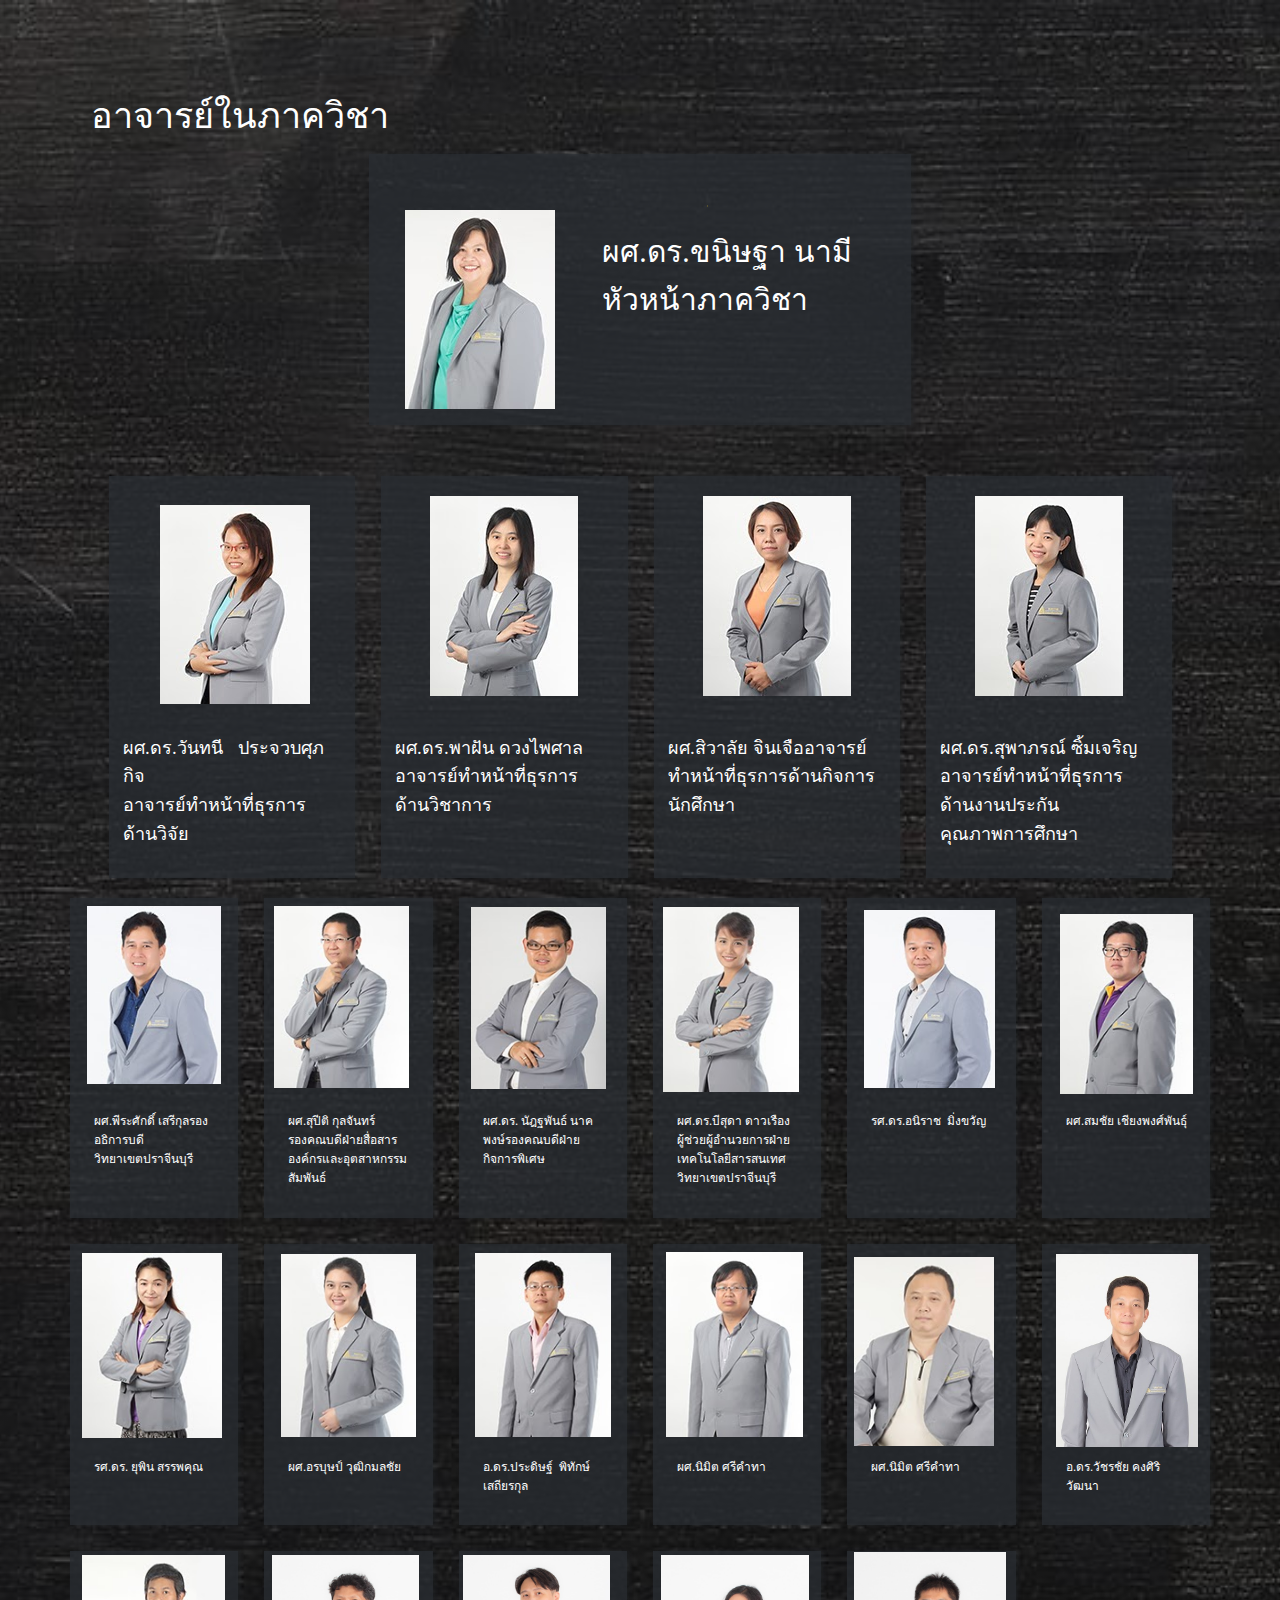
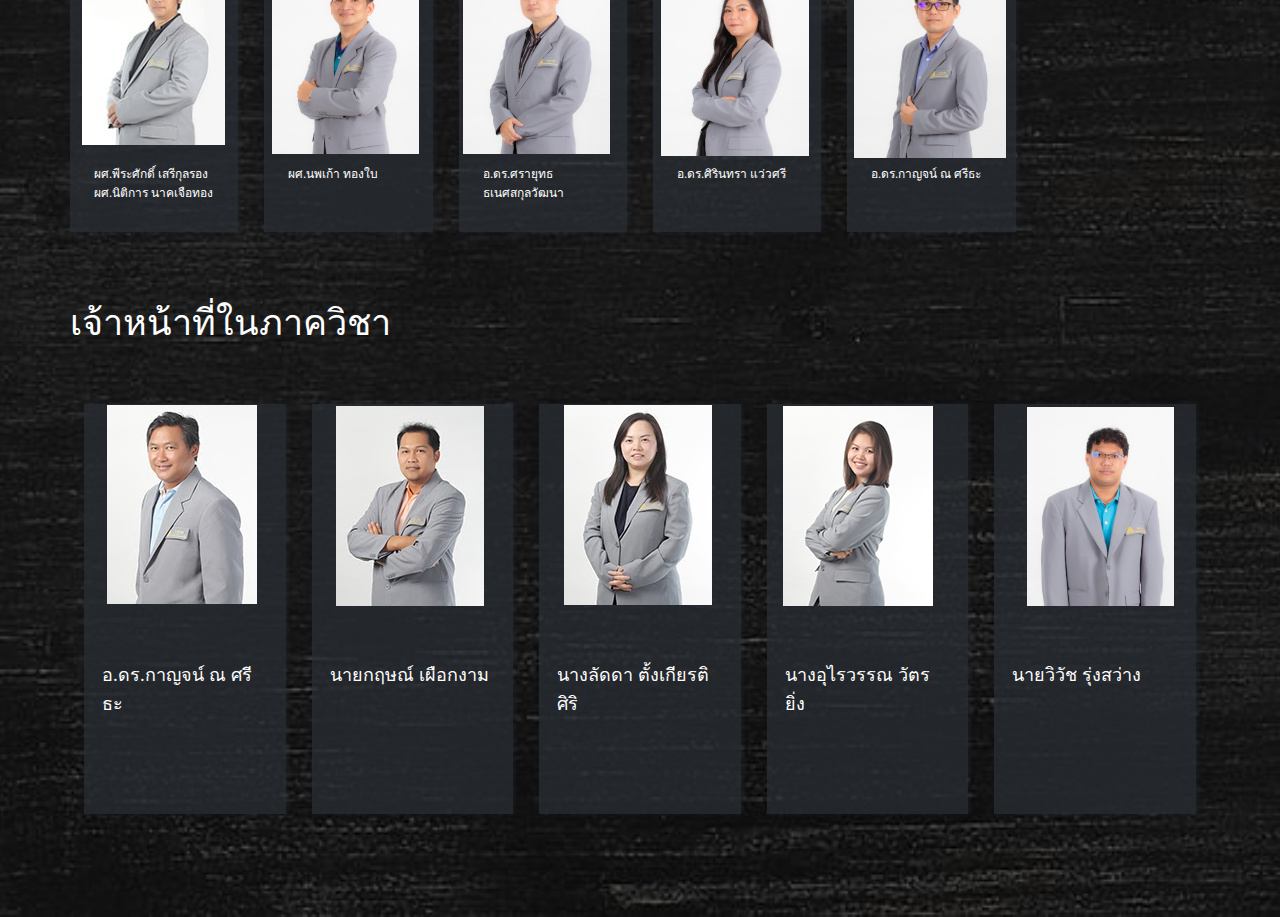
<file: index.html>
<!DOCTYPE html>
<html style="font-size: 16px;" lang="en"><head>
    <meta name="viewport" content="width=device-width, initial-scale=1.0">
    <meta charset="utf-8">
    <meta name="keywords" content="​We champion the bold to achieve the extraordinary, We canhelp you, Projects, ​About Our Company, ​How We Help People, ​Brand, experiences and radical collaboration, ​Join us">
    <meta name="description" content="">
    <title>Page 5</title>
    <link rel="stylesheet" href="nicepage.css" media="screen">
<link rel="stylesheet" href="Page-5.css" media="screen">
    <script class="u-script" type="text/javascript" src="jquery.js" defer=""></script>
    <script class="u-script" type="text/javascript" src="nicepage.js" defer=""></script>
    <meta name="generator" content="Nicepage 5.19.3, nicepage.com">
    <link id="u-theme-google-font" rel="stylesheet" href="https://fonts.googleapis.com/css?family=Roboto:100,100i,300,300i,400,400i,500,500i,700,700i,900,900i|Open+Sans:300,300i,400,400i,500,500i,600,600i,700,700i,800,800i">
    
    
    
    <script type="application/ld+json">{
		"@context": "http://schema.org",
		"@type": "Organization",
		"name": ""
}</script>
    <meta name="theme-color" content="#478ac9">
    <meta property="og:title" content="Page 5">
    <meta property="og:type" content="website">
  <meta data-intl-tel-input-cdn-path="intlTelInput/"></head>
  <body data-path-to-root="./" class="u-body u-xl-mode" data-lang="en"> 
    <section class="u-align-center u-clearfix u-image u-shading u-section-1" id="carousel_c146" data-image-width="1600" data-image-height="1067">
      <div class="u-clearfix u-sheet u-sheet-1">
        <p class="u-text u-text-default u-text-1"> อาจารย์ในภาควิชา&nbsp;</p>
        <div class="u-list u-list-1">
          <div class="u-repeater u-repeater-1">
            <div class="u-container-style u-list-item u-opacity u-opacity-75 u-palette-5-dark-3 u-repeater-item u-list-item-1">
              <div class="u-container-layout u-similar-container u-container-layout-1">
                <div class="u-container-style u-group u-group-1">
                  <div class="u-container-layout u-container-layout-2"><span class="u-icon u-icon-circle u-text-palette-3-base u-icon-1"><svg class="u-svg-link" preserveAspectRatio="xMidYMin slice" viewBox="0 0 268.832 268.832" style=""><use xmlns:xlink="http://www.w3.org/1999/xlink" xlink:href="#svg-4b54"></use></svg><svg class="u-svg-content" viewBox="0 0 268.832 268.832" x="0px" y="0px" id="svg-4b54" style="enable-background:new 0 0 268.832 268.832;"><g><path d="M265.171,125.577l-80-80c-4.881-4.881-12.797-4.881-17.678,0c-4.882,4.882-4.882,12.796,0,17.678l58.661,58.661H12.5   c-6.903,0-12.5,5.597-12.5,12.5c0,6.902,5.597,12.5,12.5,12.5h213.654l-58.659,58.661c-4.882,4.882-4.882,12.796,0,17.678   c2.44,2.439,5.64,3.661,8.839,3.661s6.398-1.222,8.839-3.661l79.998-80C270.053,138.373,270.053,130.459,265.171,125.577z"></path>
</g></svg></span>
                    <p class="u-text u-text-2"> ผศ.ดร.ขนิษฐา นามี<br>หัวหน้าภาควิชา
                    </p>
                  </div>
                </div>
              </div>
            </div>
          </div>
        </div>
        <img class="u-image u-image-default u-preserve-proportions u-image-1" src="images/11.jpg" alt="" data-image-width="150" data-image-height="199">
        <div class="u-list u-list-2">
          <div class="u-repeater u-repeater-2">
            <div class="u-container-style u-list-item u-opacity u-opacity-75 u-palette-5-dark-3 u-repeater-item u-list-item-2">
              <div class="u-container-layout u-similar-container u-container-layout-3">
                <p class="u-text u-text-3"> ผศ.ดร.วันทนี&nbsp; &nbsp;ประจวบศุภกิจ<br>อาจารย์ทำหน้าที่ธุรการ<br>ด้านวิจัย
                </p>
              </div>
            </div>
            <div class="u-container-style u-list-item u-opacity u-opacity-75 u-palette-5-dark-3 u-repeater-item u-list-item-3">
              <div class="u-container-layout u-similar-container u-container-layout-4">
                <p class="u-text u-text-4"> ผศ.ดร.พาฝัน ดวงไพศาลอาจารย์ทำหน้าที่ธุรการ<br>ด้านวิชาการ<br>
                </p>
              </div>
            </div>
            <div class="u-container-style u-list-item u-opacity u-opacity-75 u-palette-5-dark-3 u-repeater-item u-list-item-4">
              <div class="u-container-layout u-similar-container u-container-layout-5">
                <p class="u-text u-text-5"> ผศ.สิวาลัย จินเจืออาจารย์ทำหน้าที่ธุรการด้านกิจการนักศึกษา</p>
              </div>
            </div>
            <div class="u-container-style u-list-item u-opacity u-opacity-75 u-palette-5-dark-3 u-repeater-item u-list-item-5">
              <div class="u-container-layout u-similar-container u-container-layout-6">
                <p class="u-text u-text-6"> ผศ.ดร.สุพาภรณ์ ซิ้มเจริญอาจารย์ทำหน้าที่ธุรการ<br>ด้านงานประกัน<br>คุณภาพการศึกษา
                </p>
              </div>
            </div>
          </div>
        </div>
        <img class="u-image u-image-default u-preserve-proportions u-image-2" src="images/Untitled.jpg" alt="" data-image-width="150" data-image-height="199">
        <img class="u-image u-image-default u-preserve-proportions u-image-3" src="images/image4.png" alt="" data-image-width="148" data-image-height="200">
        <img class="u-image u-image-default u-preserve-proportions u-image-4" src="images/Untitled2.jpg" alt="" data-image-width="148" data-image-height="200">
        <img class="u-image u-image-default u-preserve-proportions u-image-5" src="images/image6.png" alt="" data-image-width="148" data-image-height="200">
        <div class="u-expanded-width u-list u-list-3">
          <div class="u-repeater u-repeater-3">
            <div class="u-container-style u-list-item u-opacity u-opacity-75 u-palette-5-dark-3 u-repeater-item u-list-item-6">
              <div class="u-container-layout u-similar-container u-container-layout-7">
                <p class="u-text u-text-default u-text-7"> ผศ.พีระศักดิ์ เสรีกุลรองอธิการบดี<br>วิทยาเขตปราจีนบุรี
                </p>
              </div>
            </div>
            <div class="u-container-style u-list-item u-opacity u-opacity-75 u-palette-5-dark-3 u-repeater-item u-list-item-7">
              <div class="u-container-layout u-similar-container u-container-layout-8">
                <p class="u-text u-text-default u-text-8"> ผศ.สุปีติ กุลจันทร์<br>รองคณบดีฝ่ายสื่อสารองค์กรและอุตสาหกรรมสัมพันธ์
                </p>
              </div>
            </div>
            <div class="u-container-style u-list-item u-opacity u-opacity-75 u-palette-5-dark-3 u-repeater-item u-list-item-8">
              <div class="u-container-layout u-similar-container u-container-layout-9">
                <p class="u-text u-text-default u-text-9"> ผศ.ดร. นัฎฐพันธ์ นาคพงษ์รองคณบดีฝ่ายกิจการพิเศษ</p>
              </div>
            </div>
            <div class="u-container-style u-list-item u-opacity u-opacity-75 u-palette-5-dark-3 u-repeater-item u-list-item-9">
              <div class="u-container-layout u-similar-container u-container-layout-10">
                <p class="u-text u-text-default u-text-10"> ผศ.ดร.บีสุดา ดาวเรือง<br>ผู้ช่วยผู้อำนวยการฝ่ายเทคโนโลยีสารสนเทศ วิทยาเขตปราจีนบุรี
                </p>
              </div>
            </div>
            <div class="u-container-style u-list-item u-opacity u-opacity-75 u-palette-5-dark-3 u-repeater-item u-list-item-10">
              <div class="u-container-layout u-similar-container u-container-layout-11">
                <p class="u-text u-text-default u-text-11"> รศ.ดร.อนิราช&nbsp; มิ่งขวัญ</p>
              </div>
            </div>
            <div class="u-container-style u-list-item u-opacity u-opacity-75 u-palette-5-dark-3 u-repeater-item u-list-item-11">
              <div class="u-container-layout u-similar-container u-container-layout-12">
                <p class="u-text u-text-default u-text-12"> ผศ.สมชัย เชียงพงศ์พันธุ์</p>
              </div>
            </div>
            <div class="u-container-style u-list-item u-opacity u-opacity-75 u-palette-5-dark-3 u-repeater-item u-list-item-12">
              <div class="u-container-layout u-similar-container u-container-layout-13">
                <p class="u-text u-text-default u-text-13"> รศ.ดร. ยุพิน สรรพคุณ</p>
              </div>
            </div>
            <div class="u-container-style u-list-item u-opacity u-opacity-75 u-palette-5-dark-3 u-repeater-item u-list-item-13">
              <div class="u-container-layout u-similar-container u-container-layout-14">
                <p class="u-text u-text-default u-text-14">ผศ.อรบุษป์ วุฒิกมลชัย</p>
              </div>
            </div>
            <div class="u-container-style u-list-item u-opacity u-opacity-75 u-palette-5-dark-3 u-repeater-item u-list-item-14">
              <div class="u-container-layout u-similar-container u-container-layout-15">
                <p class="u-text u-text-default u-text-15">อ.ดร.ประดิษฐ์&nbsp; พิทักษ์เสถียรกุล</p>
              </div>
            </div>
            <div class="u-container-style u-list-item u-opacity u-opacity-75 u-palette-5-dark-3 u-repeater-item u-list-item-15">
              <div class="u-container-layout u-similar-container u-container-layout-16">
                <p class="u-text u-text-default u-text-16">ผศ.นิมิต ศรีคำทา</p>
              </div>
            </div>
            <div class="u-container-style u-list-item u-opacity u-opacity-75 u-palette-5-dark-3 u-repeater-item u-list-item-16">
              <div class="u-container-layout u-similar-container u-container-layout-17">
                <p class="u-text u-text-default u-text-17">ผศ.นิมิต ศรีคำทา</p>
              </div>
            </div>
            <div class="u-container-style u-list-item u-opacity u-opacity-75 u-palette-5-dark-3 u-repeater-item u-list-item-17">
              <div class="u-container-layout u-similar-container u-container-layout-18">
                <p class="u-text u-text-default u-text-18">อ.ดร.วัชรชัย คงศิริวัฒนา</p>
              </div>
            </div>
            <div class="u-container-style u-list-item u-opacity u-opacity-75 u-palette-5-dark-3 u-repeater-item u-list-item-18">
              <div class="u-container-layout u-similar-container u-container-layout-19">
                <p class="u-text u-text-default u-text-19"> ผศ.พีระศักดิ์ เสรีกุลรอง​ผศ.นิติการ นาคเจือทอง</p>
              </div>
            </div>
            <div class="u-container-style u-list-item u-opacity u-opacity-75 u-palette-5-dark-3 u-repeater-item u-list-item-19">
              <div class="u-container-layout u-similar-container u-container-layout-20">
                <p class="u-text u-text-default u-text-20">ผศ.นพเก้า ทองใบ</p>
              </div>
            </div>
            <div class="u-container-style u-list-item u-opacity u-opacity-75 u-palette-5-dark-3 u-repeater-item u-list-item-20">
              <div class="u-container-layout u-similar-container u-container-layout-21">
                <p class="u-text u-text-default u-text-21"> อ.ดร.ศรายุทธ<br>ธเนศสกุลวัฒนา
                </p>
              </div>
            </div>
            <div class="u-container-style u-list-item u-opacity u-opacity-75 u-palette-5-dark-3 u-repeater-item u-list-item-21">
              <div class="u-container-layout u-similar-container u-container-layout-22">
                <p class="u-text u-text-default u-text-22"> อ.ดร.ศิรินทรา แว่วศรี</p>
              </div>
            </div>
            <div class="u-container-style u-list-item u-opacity u-opacity-75 u-palette-5-dark-3 u-repeater-item u-list-item-22">
              <div class="u-container-layout u-similar-container u-container-layout-23">
                <p class="u-text u-text-default u-text-23">อ.ดร.กาญจน์ ณ ศรีธะ<br>
                </p>
              </div>
            </div>
          </div>
        </div>
        <img class="u-image u-image-default u-preserve-proportions u-image-6" src="images/Untitled8.jpg" alt="" data-image-width="148" data-image-height="200">
        <img class="u-image u-image-default u-preserve-proportions u-image-7" src="images/Untitled4.jpg" alt="" data-image-width="150" data-image-height="199">
        <img class="u-image u-image-default u-preserve-proportions u-image-8" src="images/Untitled5.jpg" alt="" data-image-width="148" data-image-height="200">
        <img class="u-image u-image-default u-preserve-proportions u-image-9" src="images/Untitled6.jpg" alt="" data-image-width="148" data-image-height="200">
        <img class="u-image u-image-default u-preserve-proportions u-image-10" src="images/Untitled7.jpg" alt="" data-image-width="148" data-image-height="200">
        <img class="u-image u-image-default u-preserve-proportions u-image-11" src="images/Untitled9.jpg" alt="" data-image-width="148" data-image-height="200">
        <img class="u-image u-image-default u-image-12" src="images/Untitled14.jpg" alt="" data-image-width="443" data-image-height="600">
        <img class="u-image u-image-default u-preserve-proportions u-image-13" src="images/Untitled10.jpg" alt="" data-image-width="150" data-image-height="199">
        <img class="u-image u-image-default u-preserve-proportions u-image-14" src="images/Untitled11.jpg" alt="" data-image-width="148" data-image-height="200">
        <img class="u-image u-image-default u-preserve-proportions u-image-15" src="images/Untitled12.jpg" alt="" data-image-width="148" data-image-height="200">
        <img class="u-image u-image-default u-preserve-proportions u-image-16" src="images/Untitled24.jpg" alt="" data-image-width="148" data-image-height="200">
        <img class="u-image u-image-default u-preserve-proportions u-image-17" src="images/Untitled13.jpg" alt="" data-image-width="148" data-image-height="200">
        <img class="u-image u-image-default u-preserve-proportions u-image-18" src="images/Untitled15.jpg" alt="" data-image-width="150" data-image-height="199">
        <img class="u-image u-image-default u-image-19" src="images/360072930_1530679241038975_8934202448092557050_n.jpg" alt="" data-image-width="885" data-image-height="1200">
        <img class="u-image u-image-default u-image-20" src="images/Untitled16.jpg" alt="" data-image-width="885" data-image-height="1200">
        <img class="u-image u-image-default u-image-21" src="images/Untitled17.jpg" alt="" data-image-width="885" data-image-height="1200">
        <img class="u-image u-image-default u-image-22" src="images/Untitled18.jpg" alt="" data-image-width="885" data-image-height="1200">
        <p class="u-text u-text-24"> เจ้าหน้าที่ในภาควิชา&nbsp;</p>
        <div class="u-list u-list-4">
          <div class="u-repeater u-repeater-4">
            <div class="u-container-style u-list-item u-opacity u-opacity-75 u-palette-5-dark-3 u-repeater-item u-list-item-23">
              <div class="u-container-layout u-similar-container u-container-layout-24">
                <p class="u-text u-text-default u-text-25"> อ.ดร.กาญจน์ ณ ศรีธะ</p>
              </div>
            </div>
            <div class="u-container-style u-list-item u-opacity u-opacity-75 u-palette-5-dark-3 u-repeater-item u-list-item-24">
              <div class="u-container-layout u-similar-container u-container-layout-25">
                <p class="u-text u-text-default u-text-26"> นายกฤษณ์ เผือกงาม</p>
              </div>
            </div>
            <div class="u-container-style u-list-item u-opacity u-opacity-75 u-palette-5-dark-3 u-repeater-item u-list-item-25">
              <div class="u-container-layout u-similar-container u-container-layout-26">
                <p class="u-text u-text-default u-text-27"> นางลัดดา ตั้งเกียรติศิริ</p>
              </div>
            </div>
            <div class="u-container-style u-list-item u-opacity u-opacity-75 u-palette-5-dark-3 u-repeater-item u-list-item-26">
              <div class="u-container-layout u-similar-container u-container-layout-27">
                <p class="u-text u-text-default u-text-28"> นางอุไรวรรณ วัตรยิ่ง</p>
              </div>
            </div>
            <div class="u-container-style u-list-item u-opacity u-opacity-75 u-palette-5-dark-3 u-repeater-item u-list-item-27">
              <div class="u-container-layout u-similar-container u-container-layout-28">
                <p class="u-text u-text-default u-text-29"> นายวิวัช รุ่งสว่าง</p>
              </div>
            </div>
          </div>
        </div>
        <img class="u-image u-image-default u-preserve-proportions u-image-23" src="images/Untitled19.jpg" alt="" data-image-width="150" data-image-height="199">
        <img class="u-image u-image-default u-preserve-proportions u-image-24" src="images/Untitled21.jpg" alt="" data-image-width="148" data-image-height="200">
        <img class="u-image u-image-default u-preserve-proportions u-image-25" src="images/Untitled22.jpg" alt="" data-image-width="150" data-image-height="200">
        <img class="u-image u-image-default u-image-26" src="images/Untitled23.jpg" alt="" data-image-width="885" data-image-height="1200">
        <img class="u-image u-image-default u-preserve-proportions u-image-27" src="images/Untitled20.jpg" alt="" data-image-width="148" data-image-height="200">
      </div>
    </section>
</body></html>
</file>
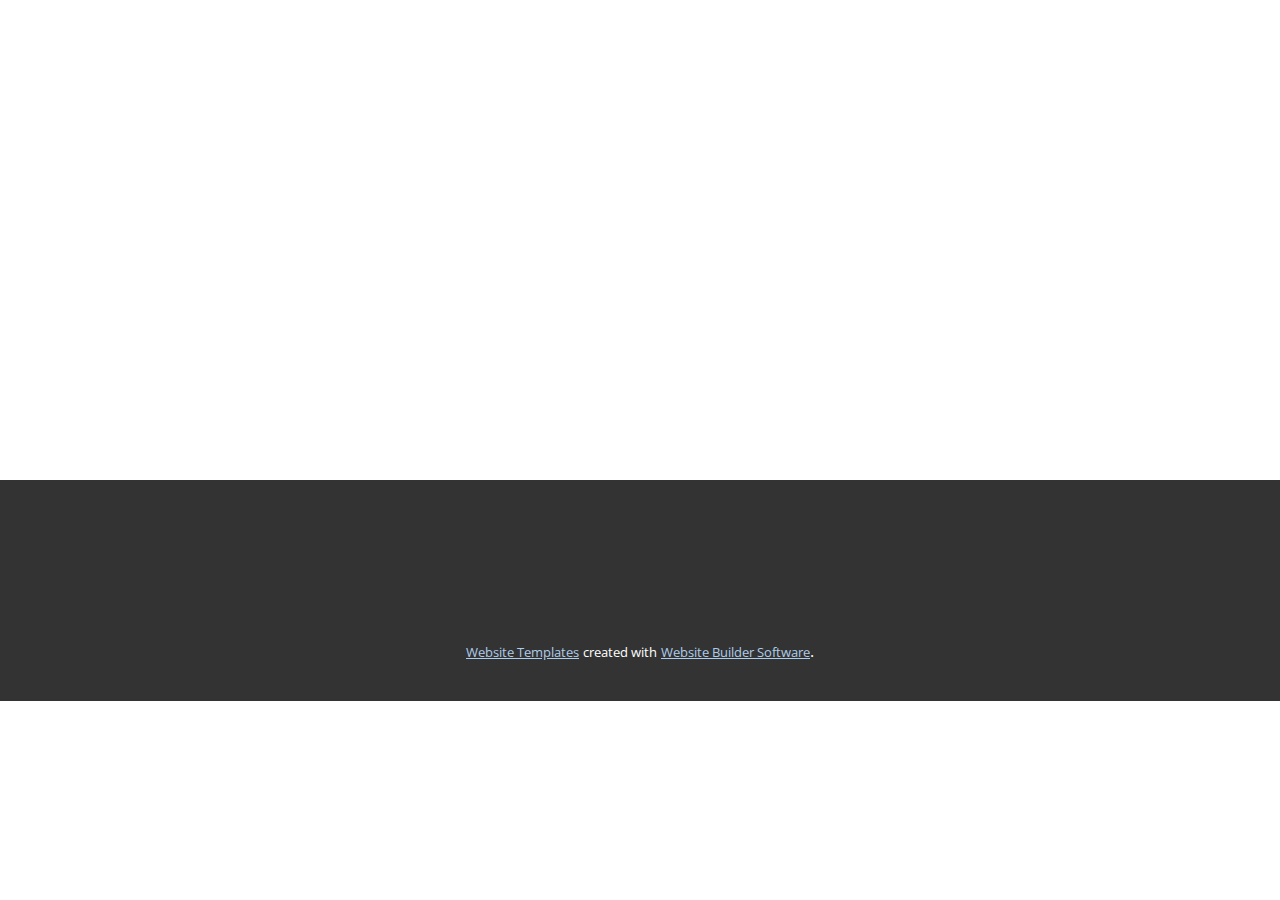
<file: About.html>
<!DOCTYPE html>
<html style="font-size: 16px;" lang="en"><head>
    <meta name="viewport" content="width=device-width, initial-scale=1.0">
    <meta charset="utf-8">
    <meta name="keywords" content="">
    <meta name="description" content="">
    <title>About</title>
    <link rel="stylesheet" href="nicepage.css" media="screen">
<link rel="stylesheet" href="About.css" media="screen">
    <script class="u-script" type="text/javascript" src="jquery.js" defer=""></script>
    <script class="u-script" type="text/javascript" src="nicepage.js" defer=""></script>
    <meta name="generator" content="Nicepage 5.19.3, nicepage.com">
    <link id="u-theme-google-font" rel="stylesheet" href="https://fonts.googleapis.com/css?family=Roboto:100,100i,300,300i,400,400i,500,500i,700,700i,900,900i|Open+Sans:300,300i,400,400i,500,500i,600,600i,700,700i,800,800i">
    
    
    
    <script type="application/ld+json">{
		"@context": "http://schema.org",
		"@type": "Organization",
		"name": ""
}</script>
    <meta name="theme-color" content="#478ac9">
    <meta property="og:title" content="About">
    <meta property="og:type" content="website">
  <meta data-intl-tel-input-cdn-path="intlTelInput/"></head>
  <body data-path-to-root="./" class="u-body u-xl-mode" data-lang="en"><header class="u-clearfix u-header u-header" id="sec-515a"><div class="u-clearfix u-sheet u-sheet-1"></div></header>
    <section class="u-clearfix u-section-1" id="sec-cfbd">
      <div class="u-clearfix u-sheet u-sheet-1"></div>
    </section>
    
    
    
    <footer class="u-align-center u-clearfix u-footer u-grey-80 u-footer" id="sec-eedd"><div class="u-clearfix u-sheet u-sheet-1"></div></footer>
    <section class="u-backlink u-clearfix u-grey-80">
      <a class="u-link" href="https://nicepage.com/website-templates" target="_blank">
        <span>Website Templates</span>
      </a>
      <p class="u-text">
        <span>created with</span>
      </p>
      <a class="u-link" href="" target="_blank">
        <span>Website Builder Software</span>
      </a>. 
    </section>
  
</body></html>
</file>
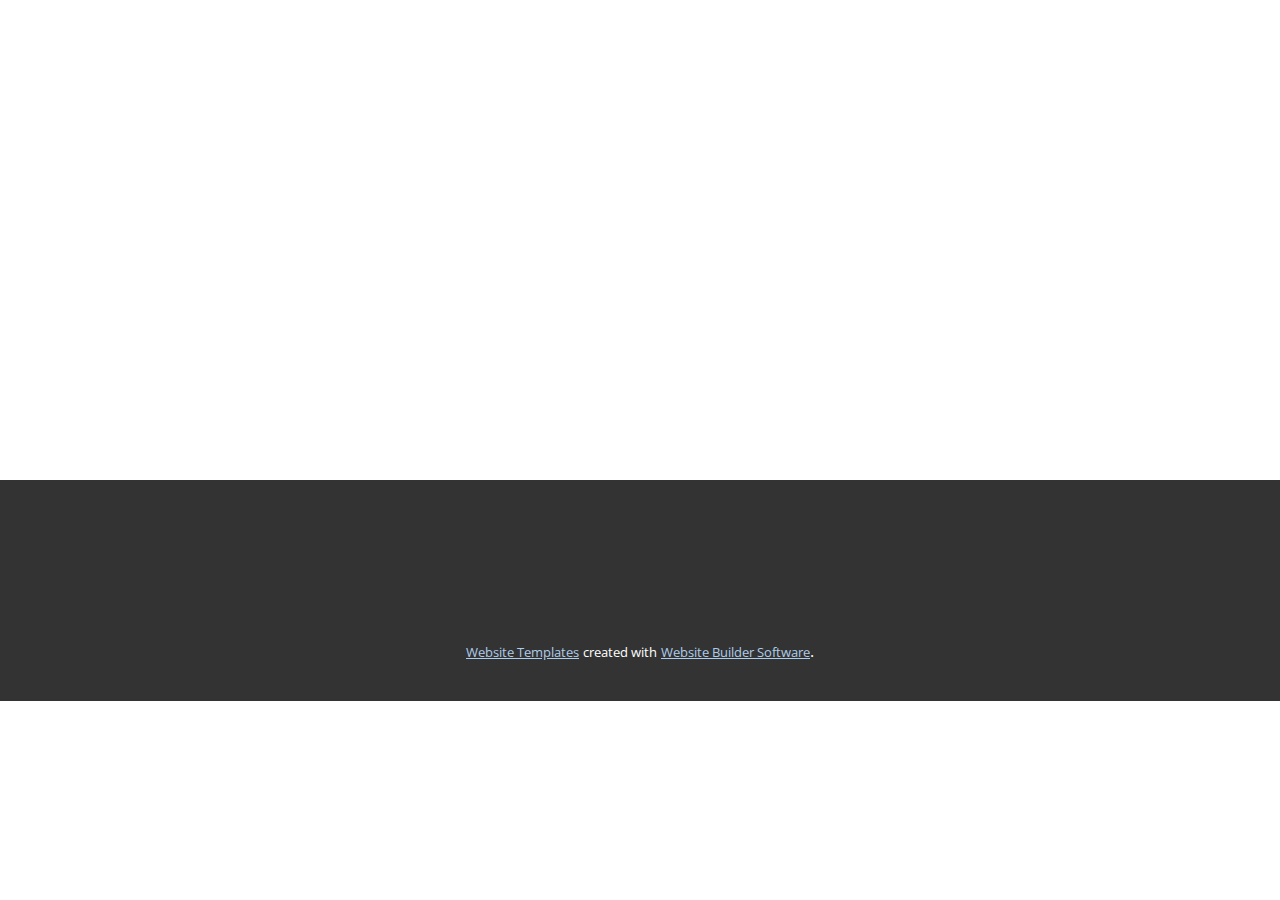
<file: Contact.html>
<!DOCTYPE html>
<html style="font-size: 16px;" lang="en"><head>
    <meta name="viewport" content="width=device-width, initial-scale=1.0">
    <meta charset="utf-8">
    <meta name="keywords" content="">
    <meta name="description" content="">
    <title>Contact</title>
    <link rel="stylesheet" href="nicepage.css" media="screen">
<link rel="stylesheet" href="Contact.css" media="screen">
    <script class="u-script" type="text/javascript" src="jquery.js" defer=""></script>
    <script class="u-script" type="text/javascript" src="nicepage.js" defer=""></script>
    <meta name="generator" content="Nicepage 5.19.3, nicepage.com">
    <link id="u-theme-google-font" rel="stylesheet" href="https://fonts.googleapis.com/css?family=Roboto:100,100i,300,300i,400,400i,500,500i,700,700i,900,900i|Open+Sans:300,300i,400,400i,500,500i,600,600i,700,700i,800,800i">
    
    
    
    <script type="application/ld+json">{
		"@context": "http://schema.org",
		"@type": "Organization",
		"name": ""
}</script>
    <meta name="theme-color" content="#478ac9">
    <meta property="og:title" content="Contact">
    <meta property="og:type" content="website">
  <meta data-intl-tel-input-cdn-path="intlTelInput/"></head>
  <body data-path-to-root="./" class="u-body u-xl-mode" data-lang="en"><header class="u-clearfix u-header u-header" id="sec-515a"><div class="u-clearfix u-sheet u-sheet-1"></div></header>
    <section class="u-clearfix u-section-1" id="sec-afda">
      <div class="u-clearfix u-sheet u-sheet-1"></div>
    </section>
    
    
    
    <footer class="u-align-center u-clearfix u-footer u-grey-80 u-footer" id="sec-eedd"><div class="u-clearfix u-sheet u-sheet-1"></div></footer>
    <section class="u-backlink u-clearfix u-grey-80">
      <a class="u-link" href="https://nicepage.com/website-templates" target="_blank">
        <span>Website Templates</span>
      </a>
      <p class="u-text">
        <span>created with</span>
      </p>
      <a class="u-link" href="" target="_blank">
        <span>Website Builder Software</span>
      </a>. 
    </section>
  
</body></html>
</file>
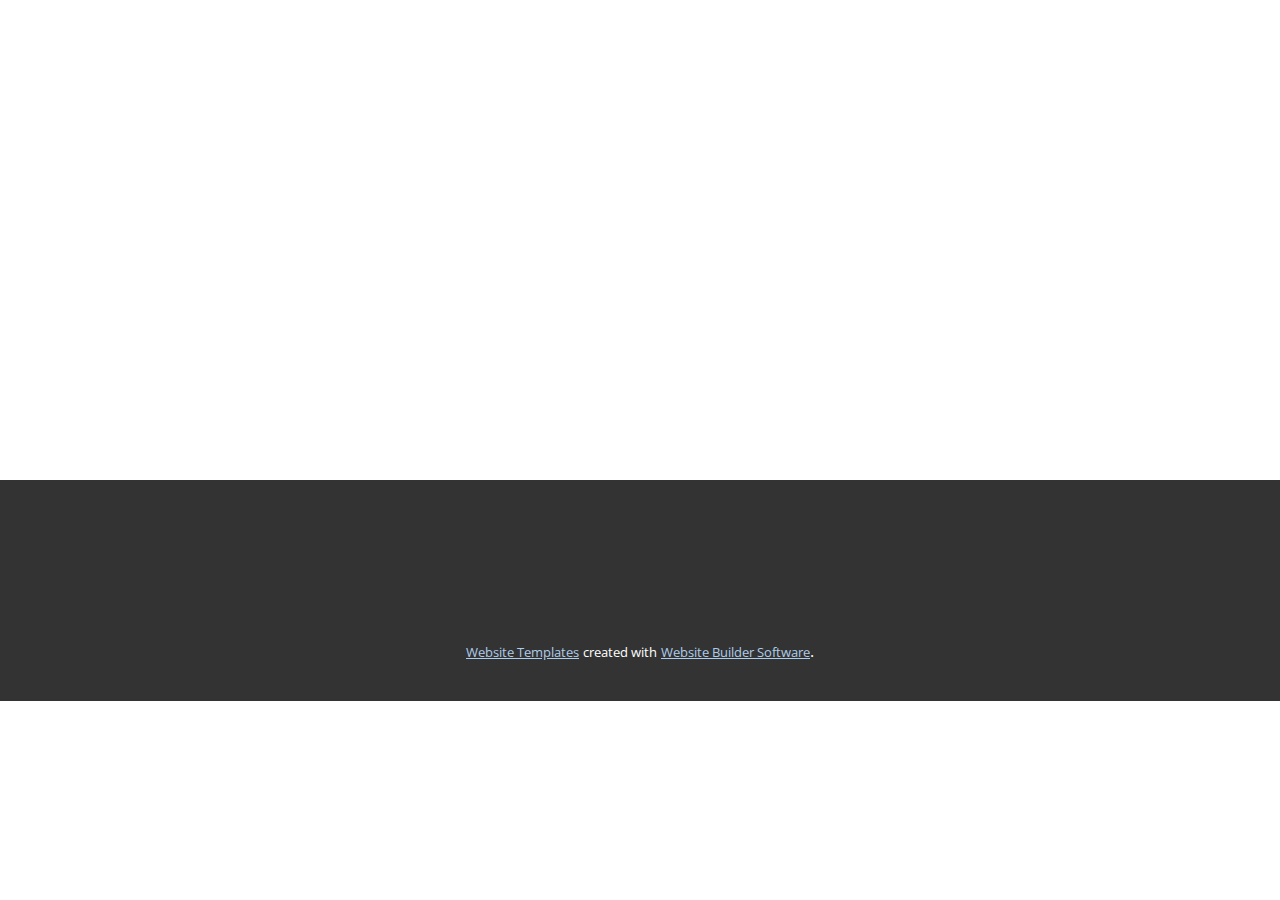
<file: Home.html>
<!DOCTYPE html>
<html style="font-size: 16px;" lang="en"><head>
    <meta name="viewport" content="width=device-width, initial-scale=1.0">
    <meta charset="utf-8">
    <meta name="keywords" content="">
    <meta name="description" content="">
    <title>Home</title>
    <link rel="stylesheet" href="nicepage.css" media="screen">
<link rel="stylesheet" href="Home.css" media="screen">
    <script class="u-script" type="text/javascript" src="jquery.js" defer=""></script>
    <script class="u-script" type="text/javascript" src="nicepage.js" defer=""></script>
    <meta name="generator" content="Nicepage 5.19.3, nicepage.com">
    <link id="u-theme-google-font" rel="stylesheet" href="https://fonts.googleapis.com/css?family=Roboto:100,100i,300,300i,400,400i,500,500i,700,700i,900,900i|Open+Sans:300,300i,400,400i,500,500i,600,600i,700,700i,800,800i">
    
    
    
    <script type="application/ld+json">{
		"@context": "http://schema.org",
		"@type": "Organization",
		"name": ""
}</script>
    <meta name="theme-color" content="#478ac9">
    <meta property="og:title" content="Home">
    <meta property="og:type" content="website">
  <meta data-intl-tel-input-cdn-path="intlTelInput/"></head>
  <body data-path-to-root="./" class="u-body u-xl-mode" data-lang="en"><header class="u-clearfix u-header u-header" id="sec-515a"><div class="u-clearfix u-sheet u-sheet-1"></div></header>
    <section class="u-clearfix u-section-1" id="sec-4c21">
      <div class="u-clearfix u-sheet u-sheet-1"></div>
    </section>
    
    
    
    <footer class="u-align-center u-clearfix u-footer u-grey-80 u-footer" id="sec-eedd"><div class="u-clearfix u-sheet u-sheet-1"></div></footer>
    <section class="u-backlink u-clearfix u-grey-80">
      <a class="u-link" href="https://nicepage.com/website-templates" target="_blank">
        <span>Website Templates</span>
      </a>
      <p class="u-text">
        <span>created with</span>
      </p>
      <a class="u-link" href="" target="_blank">
        <span>Website Builder Software</span>
      </a>. 
    </section>
  
</body></html>
</file>
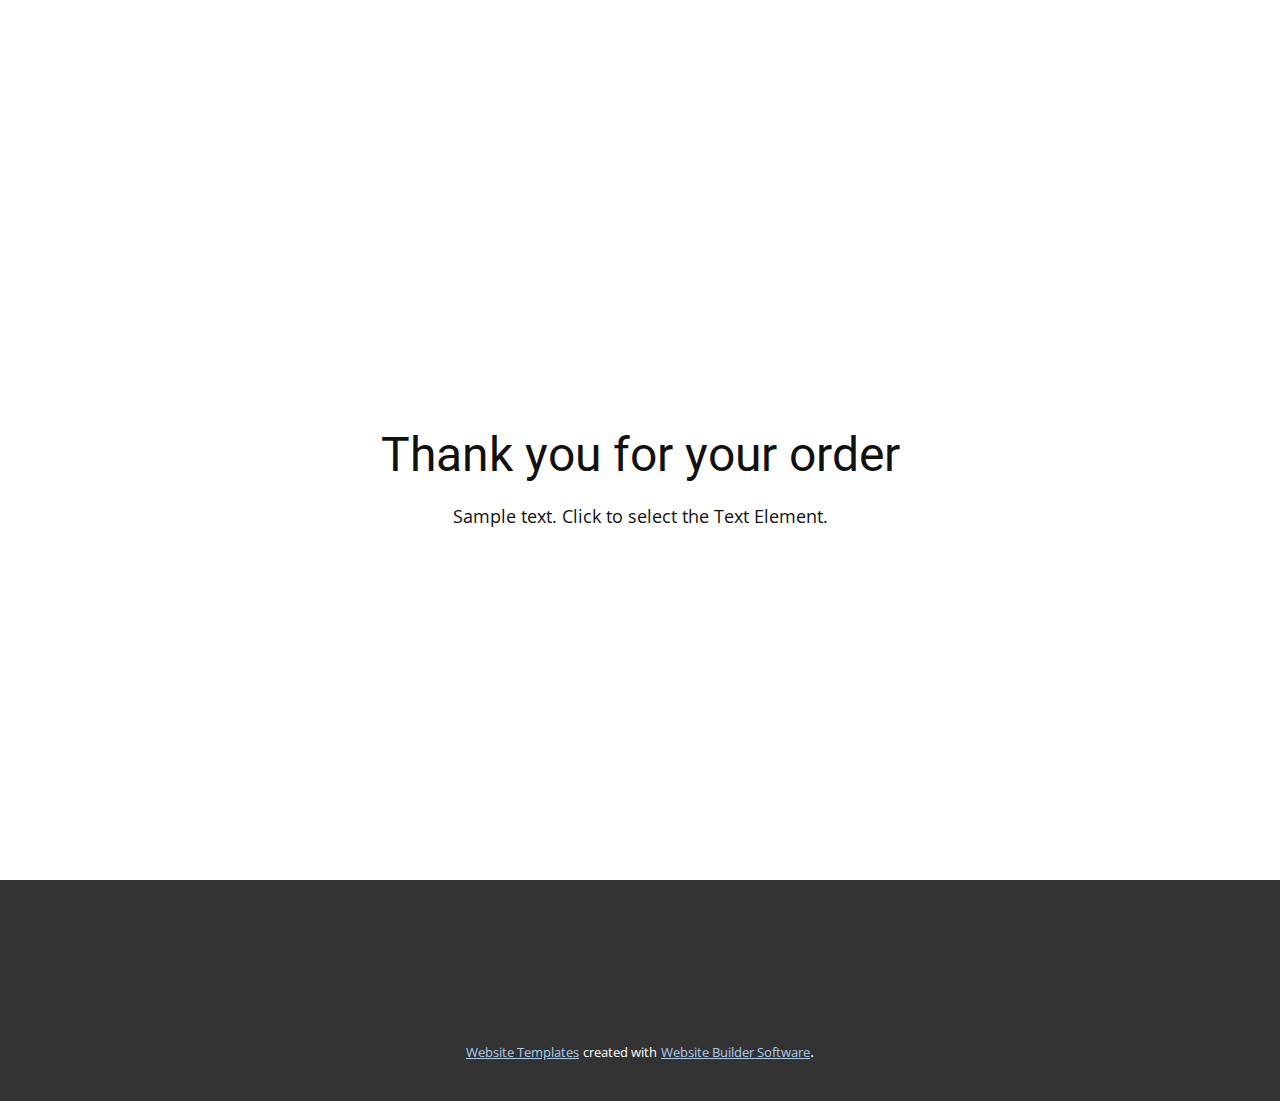
<file: thank-you-page.html>
<!DOCTYPE html>
<html style="font-size: 16px;" lang="en"><head>
    <meta name="viewport" content="width=device-width, initial-scale=1.0">
    <meta charset="utf-8">
    <meta name="keywords" content="Thank you for your order">
    <meta name="description" content="">
    <title>Thank You Page Template</title>
    <link rel="stylesheet" href="nicepage.css" media="screen">
<link rel="stylesheet" href="Thank-You-Page-Template.css" media="screen">
    <script class="u-script" type="text/javascript" src="jquery.js" defer=""></script>
    <script class="u-script" type="text/javascript" src="nicepage.js" defer=""></script>
    <meta name="generator" content="Nicepage 5.19.3, nicepage.com">
    <link id="u-theme-google-font" rel="stylesheet" href="https://fonts.googleapis.com/css?family=Roboto:100,100i,300,300i,400,400i,500,500i,700,700i,900,900i|Open+Sans:300,300i,400,400i,500,500i,600,600i,700,700i,800,800i">
    
    
    
    <script type="application/ld+json">{
		"@context": "http://schema.org",
		"@type": "Organization",
		"name": ""
}</script>
    <meta name="theme-color" content="#478ac9">
    <meta property="og:title" content="Thank You Page Template">
    <meta property="og:type" content="website">
  <meta data-intl-tel-input-cdn-path="intlTelInput/"></head>
  <body data-path-to-root="./" class="u-body u-xl-mode" data-lang="en"><header class="u-clearfix u-header u-header" id="sec-515a"><div class="u-clearfix u-sheet u-sheet-1"></div></header>
    <section class="u-align-center u-clearfix u-container-align-center u-section-1" id="sec-5207">
      <div class="u-clearfix u-sheet u-valign-middle u-sheet-1">
        <h2 class="u-align-center u-text u-text-default u-text-1"> Thank you for your order</h2>
        <p class="u-align-center u-text u-text-default u-text-2">Sample text. Click to select the Text Element.</p>
      </div>
    </section>
    
    
    
    <footer class="u-align-center u-clearfix u-footer u-grey-80 u-footer" id="sec-eedd"><div class="u-clearfix u-sheet u-sheet-1"></div></footer>
    <section class="u-backlink u-clearfix u-grey-80">
      <a class="u-link" href="https://nicepage.com/website-templates" target="_blank">
        <span>Website Templates</span>
      </a>
      <p class="u-text">
        <span>created with</span>
      </p>
      <a class="u-link" href="" target="_blank">
        <span>Website Builder Software</span>
      </a>. 
    </section>
  
</body></html>
</file>
